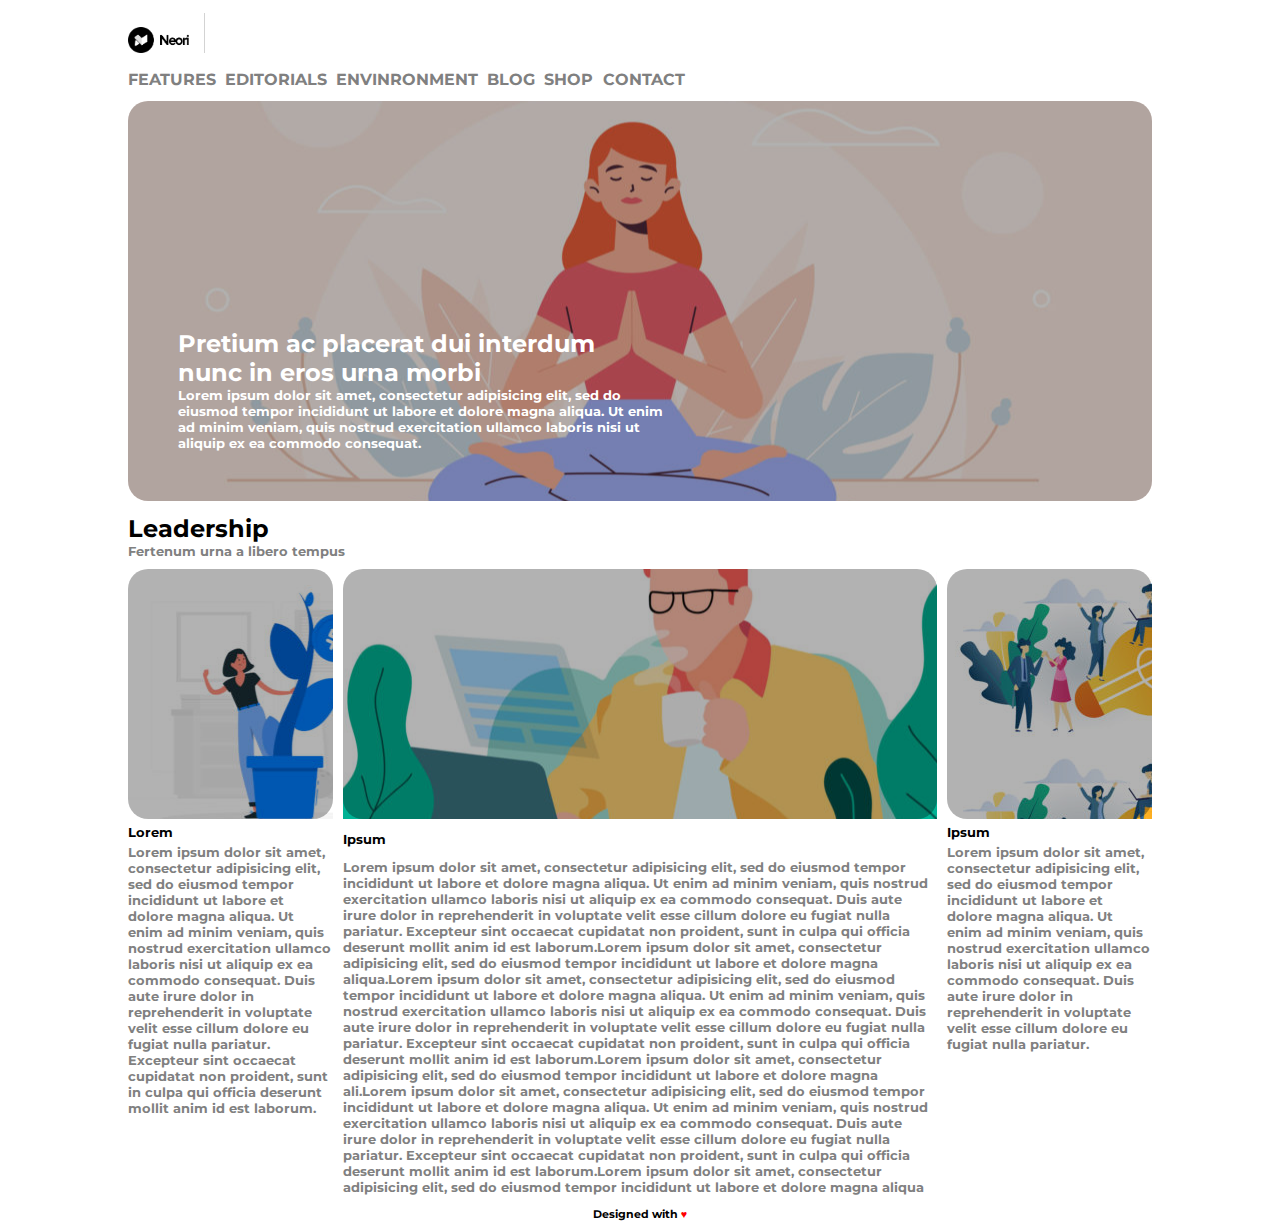
<file: index.html>
<!DOCTYPE html>
<html lang="en" dir="ltr">
  <head>
    <meta charset="utf-8">
    <title>Neori</title>
    <link rel="stylesheet" href="css/style.css">
    <link rel="preconnect" href="https://fonts.gstatic.com">
    <link href="https://fonts.googleapis.com/css2?family=Montserrat:wght@100&display=swap" rel="stylesheet">
  </head>
  <body>

         <!--Intestazione struttura -->

    <header>
      <div class="container">
        <img class="header-box"src="img/logo.png" alt="logo">
        <div class="border"></div>
      </div>

      <nav class="container">
        <ul>
          <li><a href="#">FEATURES</a></li>
          <li><a href="#">EDITORIALS</a></li>
          <li><a href="#">ENVINRONMENT</a></li>
          <li><a href="#">BLOG</a></li>
          <li><a href="#">SHOP</a></li>
          <li><a href="#">CONTACT</a></li>
        </ul>
      </nav>
    </header>

        <!--Sezione 1 -->

    <main>
      <section>
        <div class="container">
          <div class="section1-box margin1">
            <div class="layover"></div>
            <div class="text-box">
              <h2>Pretium ac placerat dui interdum nunc in eros urna morbi</h2>
              <h5>Lorem ipsum dolor sit amet, consectetur adipisicing elit, sed do eiusmod tempor incididunt ut labore et dolore magna aliqua. Ut enim ad minim veniam, quis nostrud exercitation ullamco laboris nisi ut aliquip ex ea commodo consequat.</h5>
            </div>
          </div>
        </div>
      </section>

        <!--Sezione 2:float -->

      <section>
        <div class="container">
          <div class="margin2">
            <div id=text-section class= "margin1">
              <h2>Leadership</h2>
              <h5>Fertenum urna a libero tempus</h5>
            </div>
            <div class="clearfix">
              <div class="float aside">
                <div id="img1">
                  <div class="layover"></div>
                </div>
                <h5 class="subtitle">Lorem</h5>
                <h5>Lorem ipsum dolor sit amet, consectetur adipisicing elit, sed do eiusmod tempor incididunt ut labore et dolore magna aliqua. Ut enim ad minim veniam, quis nostrud exercitation ullamco laboris nisi ut aliquip ex ea commodo consequat. Duis aute irure dolor in reprehenderit in voluptate velit esse cillum dolore eu fugiat nulla pariatur. Excepteur sint occaecat cupidatat non proident, sunt in culpa qui officia deserunt mollit anim id est laborum.</h5>
              </div>

              <div class="float center">
                <div id="img2">
                  <div class="layover"></div>
                </div>
                <h5 class="subtitle">Ipsum</h5>
                <h5>
                  Lorem ipsum dolor sit amet, consectetur adipisicing elit, sed do eiusmod tempor incididunt ut labore et dolore magna aliqua. Ut enim ad minim veniam, quis nostrud exercitation ullamco laboris nisi ut aliquip ex ea commodo consequat. Duis aute irure dolor in reprehenderit in voluptate velit esse cillum dolore eu fugiat nulla pariatur. Excepteur sint occaecat cupidatat non proident, sunt in culpa qui officia deserunt mollit anim id est laborum.Lorem ipsum dolor sit amet, consectetur adipisicing elit, sed do eiusmod tempor incididunt ut labore et dolore magna aliqua.Lorem ipsum dolor sit amet, consectetur adipisicing elit, sed do eiusmod tempor incididunt ut labore et dolore magna aliqua. Ut enim ad minim veniam, quis nostrud exercitation ullamco laboris nisi ut aliquip ex ea commodo consequat. Duis aute irure dolor in reprehenderit in voluptate velit esse cillum dolore eu fugiat nulla pariatur. Excepteur sint occaecat cupidatat non proident, sunt in culpa qui officia deserunt mollit anim id est laborum.Lorem ipsum dolor sit amet, consectetur adipisicing elit, sed do eiusmod tempor incididunt ut labore et dolore magna ali.Lorem ipsum dolor sit amet, consectetur adipisicing elit, sed do eiusmod tempor incididunt ut labore et dolore magna aliqua. Ut enim ad minim veniam, quis nostrud exercitation ullamco laboris nisi ut aliquip ex ea commodo consequat. Duis aute irure dolor in reprehenderit in voluptate velit esse cillum dolore eu fugiat nulla pariatur. Excepteur sint occaecat cupidatat non proident, sunt in culpa qui officia deserunt mollit anim id est laborum.Lorem ipsum dolor sit amet, consectetur adipisicing elit, sed do eiusmod tempor incididunt ut labore et dolore magna aliqua
                </h5>
              </div>


              <div class="float aside">
                <div id="img3">
                  <div class="layover"></div>
                </div>
                <h5 class="subtitle">Ipsum</h5>
                <h5>
                  Lorem ipsum dolor sit amet, consectetur adipisicing elit, sed do eiusmod tempor incididunt ut labore et dolore magna aliqua. Ut enim ad minim veniam, quis nostrud exercitation ullamco laboris nisi ut aliquip ex ea commodo consequat. Duis aute irure dolor in reprehenderit in voluptate velit esse cillum dolore eu fugiat nulla pariatur.
                </h5>
              </div>

            </div>
          </div>
        </div>
      </section>
    </main>

        <!--Piè di pagina -->

    <footer>
      <div class="container">
        <h6 class="footer-setup">
          Designed with <span>&hearts;</span>
        </div>
      </div>
    </footer>

  </body>
</html>
</file>
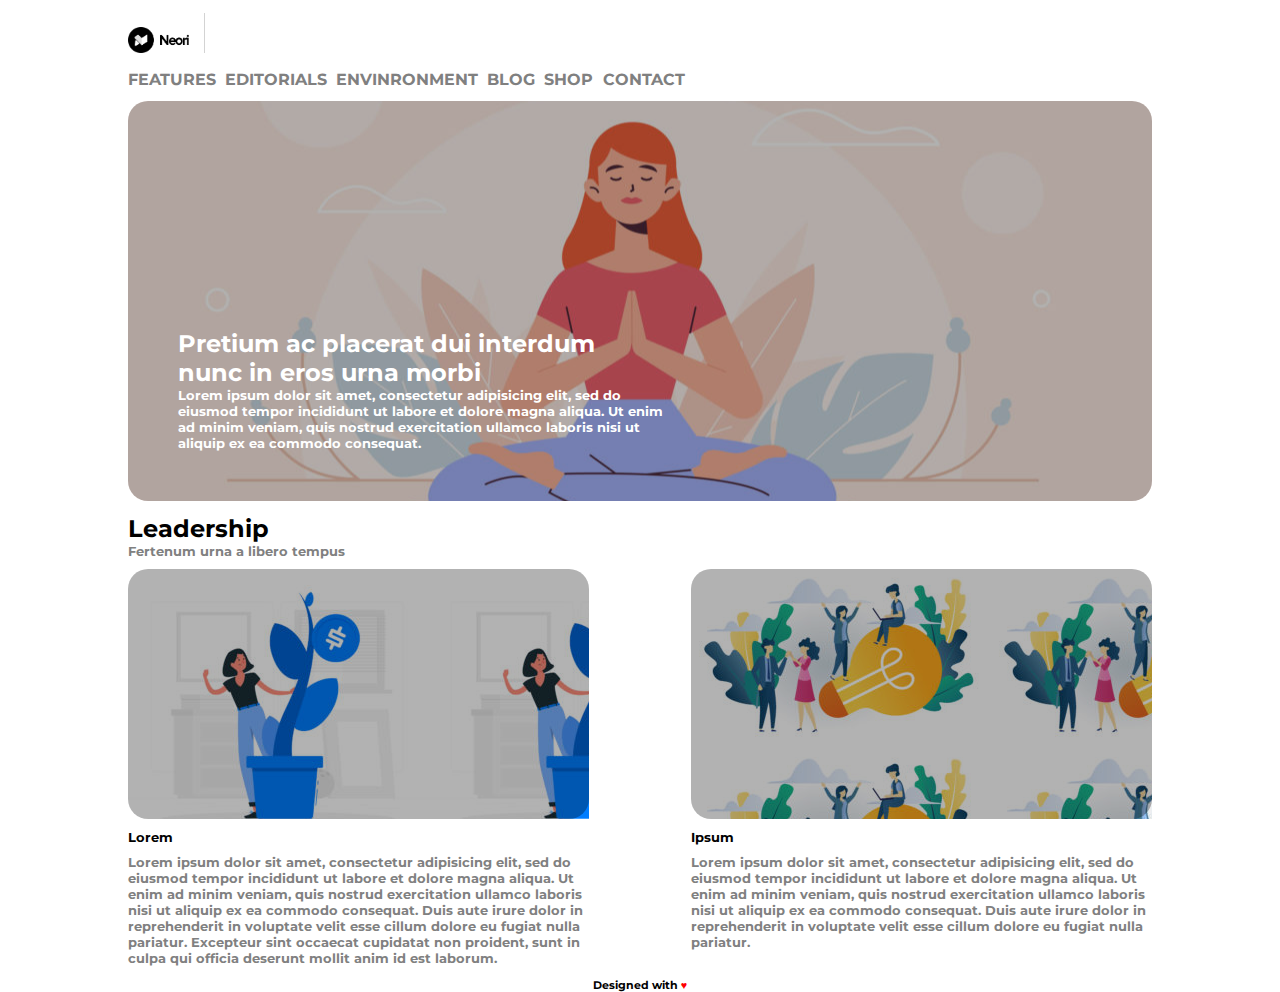
<file: bonus/index.html>
<!DOCTYPE html>
<html lang="en" dir="ltr">
  <head>
    <meta charset="utf-8">
    <title>Neori</title>
    <link rel="stylesheet" href="css/style.css">
    <link rel="preconnect" href="https://fonts.gstatic.com">
    <link href="https://fonts.googleapis.com/css2?family=Montserrat:wght@100&display=swap" rel="stylesheet">
  </head>
  <body>

         <!--Intestazione struttura -->

    <header>
      <div class="container">
        <img class="header-box"src="../img/logo.png" alt="logo">
        <div class="border"></div>
      </div>

      <nav class="container">
        <ul>
          <li><a href="#">FEATURES</a></li>
          <li><a href="#">EDITORIALS</a></li>
          <li><a href="#">ENVINRONMENT</a></li>
          <li><a href="#">BLOG</a></li>
          <li><a href="#">SHOP</a></li>
          <li><a href="#">CONTACT</a></li>
        </ul>
      </nav>
    </header>

        <!--Sezione 1 -->

    <main>
      <section>
        <div class="container">
          <div class="section1-box margin1">
            <div class="layover"></div>
            <div class="text-box">
              <h2>Pretium ac placerat dui interdum nunc in eros urna morbi</h2>
              <h5>Lorem ipsum dolor sit amet, consectetur adipisicing elit, sed do eiusmod tempor incididunt ut labore et dolore magna aliqua. Ut enim ad minim veniam, quis nostrud exercitation ullamco laboris nisi ut aliquip ex ea commodo consequat.</h5>
            </div>
          </div>
        </div>
      </section>

        <!--Sezione 2:float -->

      <section>
        <div class="container">
          <div class="margin2">
            <div id=text-section class= "margin1">
              <h2>Leadership</h2>
              <h5>Fertenum urna a libero tempus</h5>
            </div>
            <div class="clearfix">
              <div class="float asideleft">
                <div id="img1">
                  <div class="layover"></div>
                </div>
                <h5 class="subtitle">Lorem</h5>
                <h5>Lorem ipsum dolor sit amet, consectetur adipisicing elit, sed do eiusmod tempor incididunt ut labore et dolore magna aliqua. Ut enim ad minim veniam, quis nostrud exercitation ullamco laboris nisi ut aliquip ex ea commodo consequat. Duis aute irure dolor in reprehenderit in voluptate velit esse cillum dolore eu fugiat nulla pariatur. Excepteur sint occaecat cupidatat non proident, sunt in culpa qui officia deserunt mollit anim id est laborum.</h5>
              </div>

              <div class="float asideright">
                <div id="img3">
                  <div class="layover"></div>
                </div>
                <h5 class="subtitle">Ipsum</h5>
                <h5>
                  Lorem ipsum dolor sit amet, consectetur adipisicing elit, sed do eiusmod tempor incididunt ut labore et dolore magna aliqua. Ut enim ad minim veniam, quis nostrud exercitation ullamco laboris nisi ut aliquip ex ea commodo consequat. Duis aute irure dolor in reprehenderit in voluptate velit esse cillum dolore eu fugiat nulla pariatur.
                </h5>
              </div>

            </div>
          </div>
        </div>
      </section>
    </main>

        <!--Piè di pagina -->

    <footer>
      <div class="container">
        <h6 class="footer-setup">
          Designed with <span>&hearts;</span>
        </h6>
      </div>
    </footer>

  </body>
</html>
</file>
<file: css/style.css>
*{
  margin: 0;
  padding: 0;
  border: 0;
  box-sizing: border-box;
  font-family: 'Montserrat', sans-serif;
}

body {
  height: 100vh;
}

.container {
  width: 80%;
  margin:1% auto 0;

}

.header-box {
  width: 6%;
  height: auto;
}

.border {
  display: inline-block;
  border-right: 1px solid lightgrey;
  height: 40px;
  margin-left: 1%;
}

.margin1 {
  margin-bottom: 1%;
}

ul li {
  display: inline-block;
  margin-right: 0.5%;
}

li a{
  text-decoration: none;
  color: grey;
  font-weight: bold;
}

.section1-box {
  margin-top: 1%;
  background-image: url(../img/banner.jpg);
  background-size: cover;
  border-radius: 20px;
  height: 400px;
  background-position: center;
  position: relative;
}

.layover {
  position: absolute;
  border-radius: 20px;
  top: 0;
  left: 0;
  right: 0;
  bottom: 0;
  background-color: rgba(0, 0, 0, 0.3);
}

.text-box {
  position: absolute;
  left: 50px;
  bottom: 50px;
}

div h2,h5{
  color: white;
  width: 50%;
}

.margin2 {
  margin-bottom: 0.5%;
}

#text-section {
  margin: 1% 0;
}

#text-section h2:only-of-type {
  color: black;
  font-weight: bold;
}

#text-section h5:only-of-type {
  color: grey;
}

.clearfix::after {
  content: "";
  display: table;
  clear: both;
}

.float {
  float: left;
}

.aside {
  width: 20%;
}

.center {
  width: 58%;
  margin: 0 1%;
}

.float h5:last-child {
  color: grey;
  width: 100%;
  margin-top: 2%;
}

.subtitle {
  color: black;
  margin: 2% 0;
}

#img1 {
  background-image: url(../img/img-1.jpg);
  height: 250px;
  position:relative;
}

#img2 {
  background-image: url(../img/banner-2.jpg);
  height: 250px;
  position:relative;
  background-position: center;
}

#img3 {
  background-image: url(../img/img-3.jpg);
  height: 250px;
  position:relative;
}

.footer-setup {
  text-align: center;
  margin: 1% 0;
}

h6 > span{
  color: red;
}
</file>
<file: bonus/css/style.css>
*{
  margin: 0;
  padding: 0;
  border: 0;
  box-sizing: border-box;
  font-family: 'Montserrat', sans-serif;
}

body {
  height: 100vh;
}

.container {
  width: 80%;
  margin:1% auto 0;

}

.header-box {
  width: 6%;
  height: auto;
}

.border {
  display: inline-block;
  border-right: 1px solid lightgrey;
  height: 40px;
  margin-left: 1%;
}

.margin1 {
  margin-bottom: 1%;
}

ul li {
  display: inline-block;
  margin-right: 0.5%;
}

li a{
  text-decoration: none;
  color: grey;
  font-weight: bold;
}

.section1-box {
  margin-top: 1%;
  background-image: url(../../img/banner.jpg);
  background-size: cover;
  border-radius: 20px;
  height: 400px;
  background-position: center;
  position: relative;
}

.layover {
  position: absolute;
  border-radius: 20px;
  top: 0;
  left: 0;
  right: 0;
  bottom: 0;
  background-color: rgba(0, 0, 0, 0.3);
}

.text-box {
  position: absolute;
  left: 50px;
  bottom: 50px;
}

div h2,h5{
  color: white;
  width: 50%;
}

.margin2 {
  margin-bottom: 0.5%;
}

#text-section {
  margin: 1% 0;
}

#text-section h2:only-of-type {
  color: black;
  font-weight: bold;
}

#text-section h5:only-of-type {
  color: grey;
}

.clearfix::after {
  content: "";
  display: table;
  clear: both;
}

.float {
  float: left;
}

.asideleft {
  width: 45%;
  margin-right: 5%;
}

.asideright {
  width: 45%;
  margin-left: 5%;
}

.float h5:last-child {
  color: grey;
  width: 100%;
  margin-top: 2%;
}

.subtitle {
  color: black;
  margin: 2% 0;
}

#img1 {
  background-image: url(../../img/img-1.jpg);
  height: 250px;
  position:relative;
}

#img3 {
  background-image: url(../../img/img-3.jpg);
  height: 250px;
  position:relative;
}

.footer-setup {
  text-align: center;
  margin: 1% 0;
}

h6 > span{
  color: red;
}
</file>
